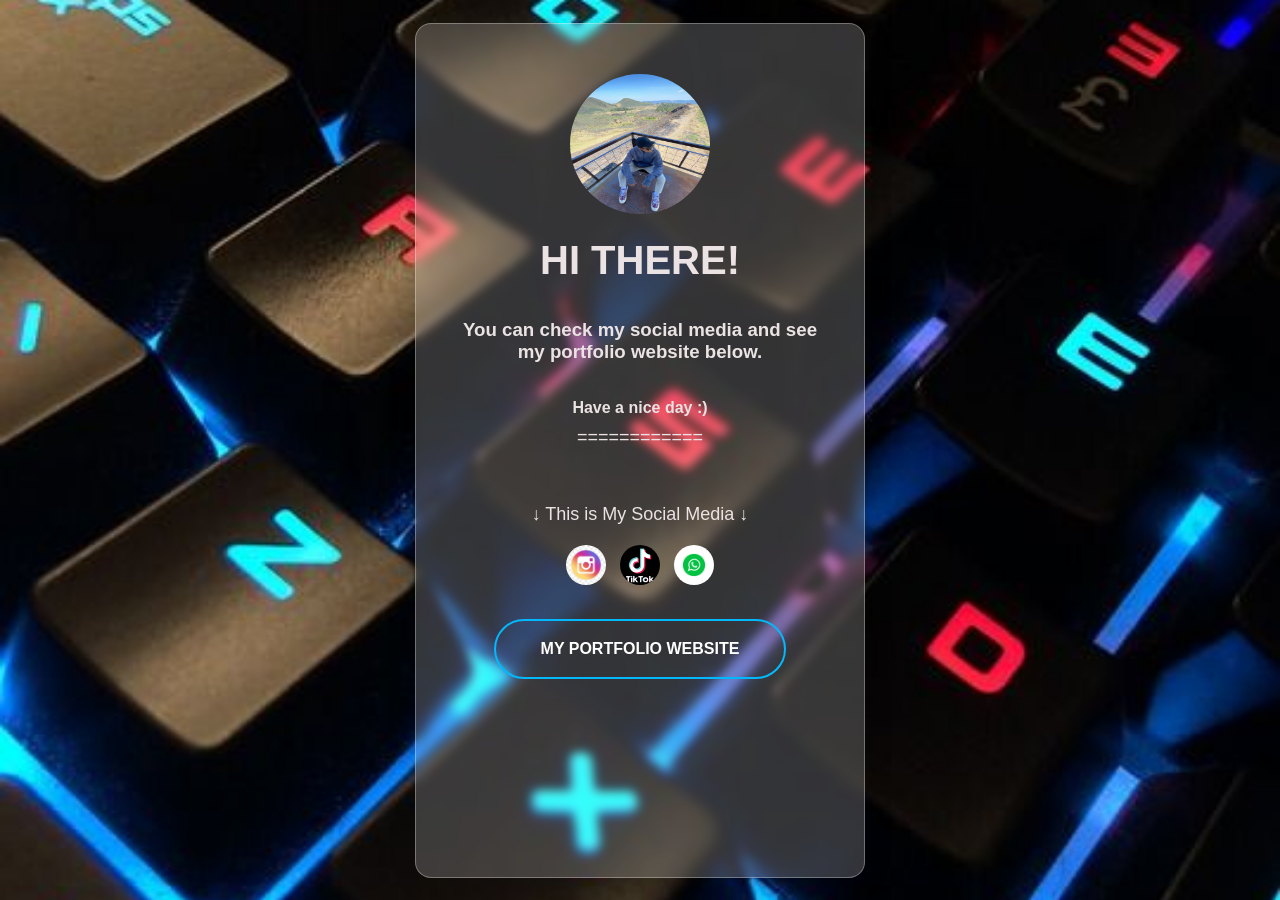
<file: index.html>
<!DOCTYPE html>
<html lang="en">
<head>
    <meta charset="UTF-8">
    <meta http-equiv="X-UA-Compatible" content="IE=edge">
    <meta name="viewport" content="width=device-width, initial-scale=1.0">
    <title>Profile</title>
    <link rel="stylesheet" href="style.css">
    <link rel="icon" href="gambar/i.jpg" type="image/png">
</head>
<body>
    
    <div class="container">
        <div class="card" data-tilt>
            <img src="gambar/y.jpg">
            <h2>HI THERE!</h2><br><br>
            <h3>You can check my social media and see my portfolio website below. </h3><br><br>
            <h4>Have a nice day :) </h4>
            <p>============</p>
                <br/><br/><p>↓ This is My Social Media ↓ </p>

            <div class="link"> 
                <a href="https://www.instagram.com/aafen_new/"><img src="gambar/sm_5a9797d18f418.jpg"></a>
                <a href="https://www.tiktok.com/@mhasanafinimaulan3"><img src="gambar/tt.jpg"></a>
                <a href="https://wa.me/qr/TODD3WLWPFGMK1 "><img src="gambar/pngtree-whatsapp-social-media-icon-design-template-vector-whatsapp-logo-png-image_3654780.png"></a>
            
                <a href="profile.html">
                    <button class="btn fourth">My Portfolio Website</button>
        </div>
    </div>

    <script src="vanilla-tilt.babel.min.js"></script>
</body>
</html>
</file>
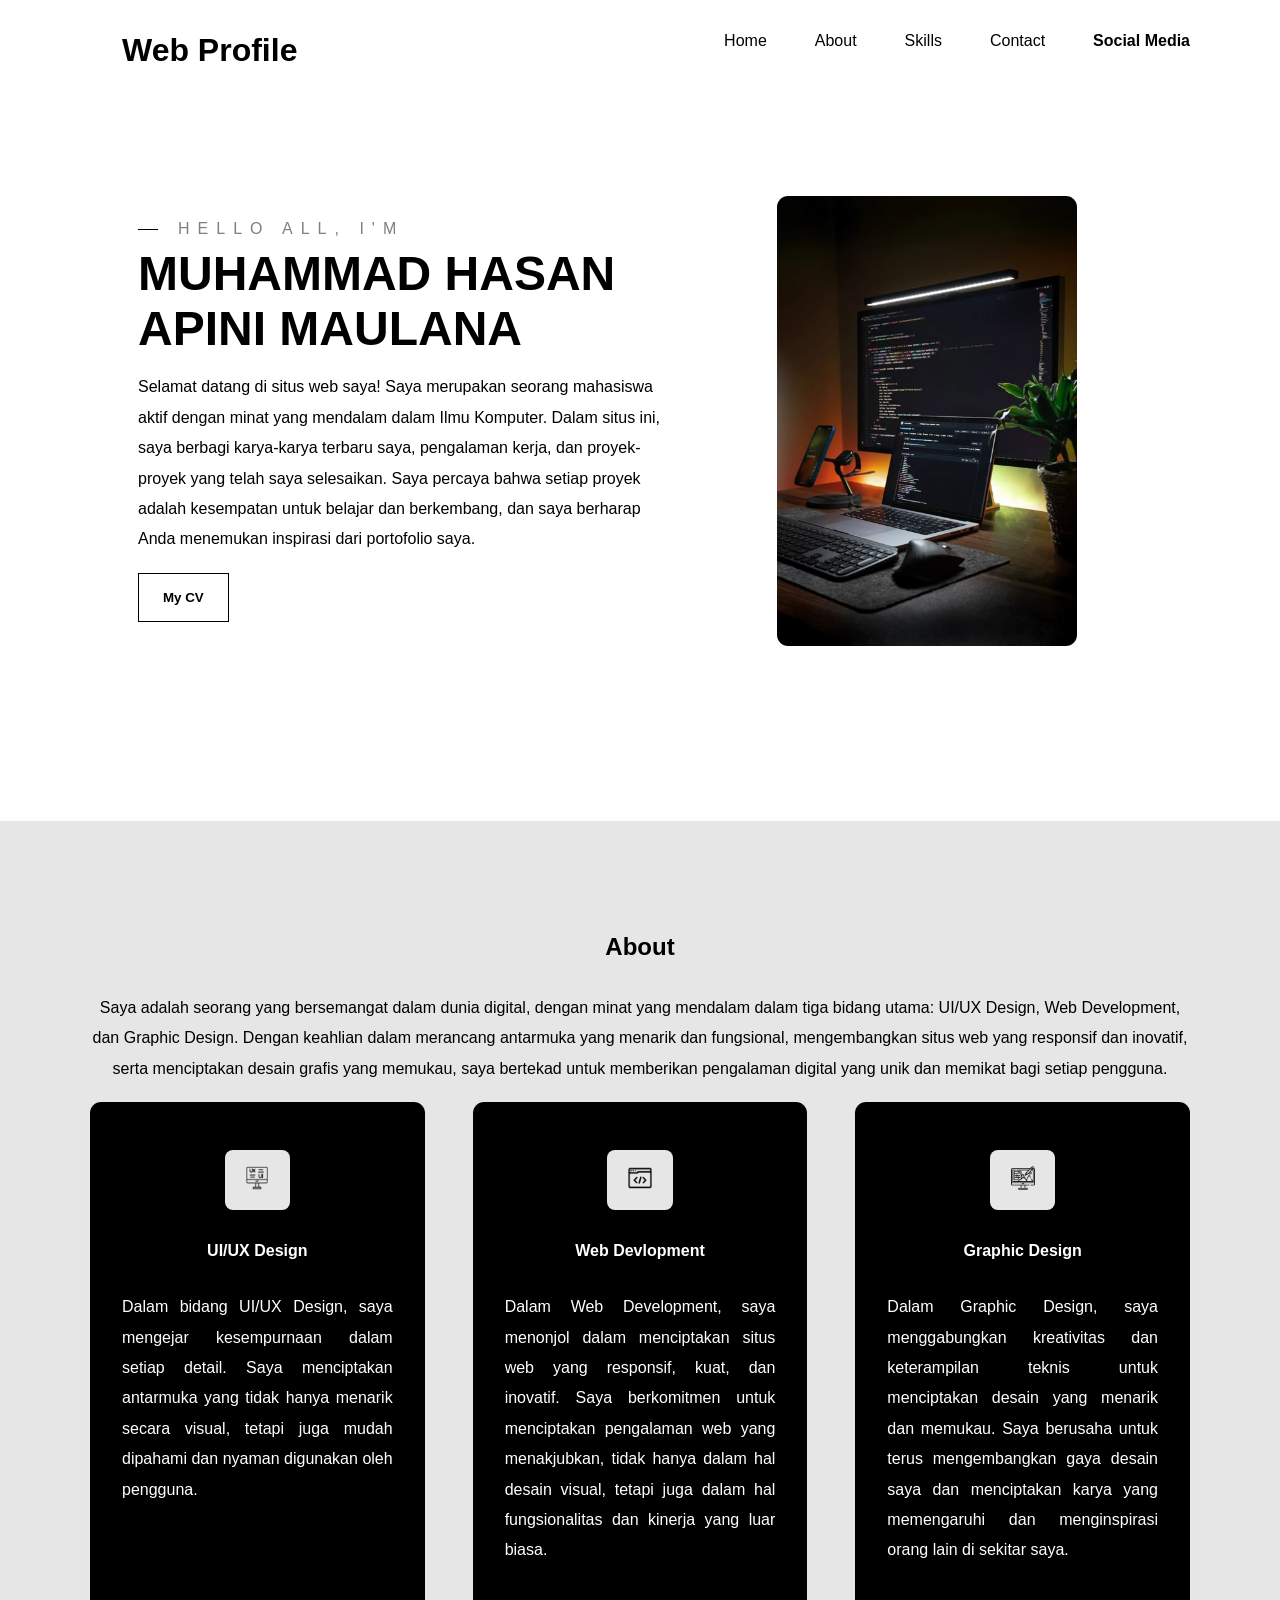
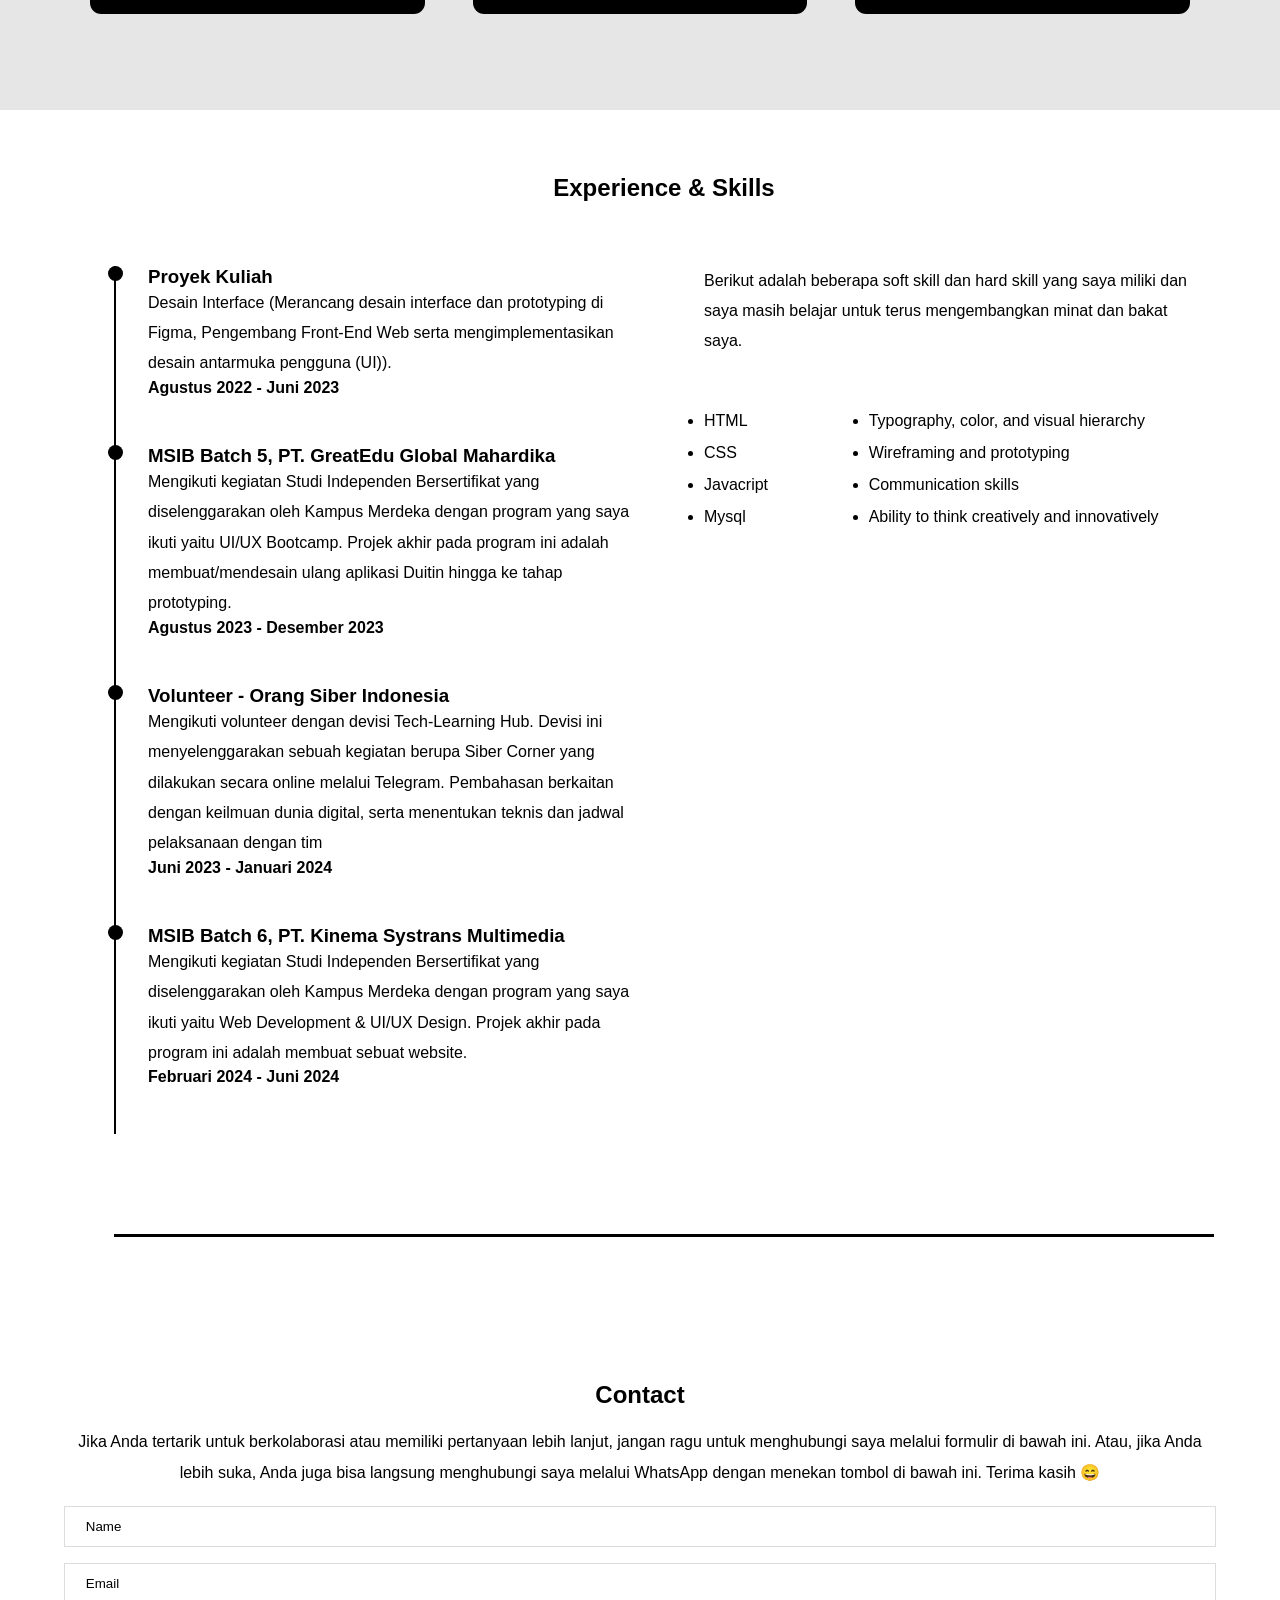
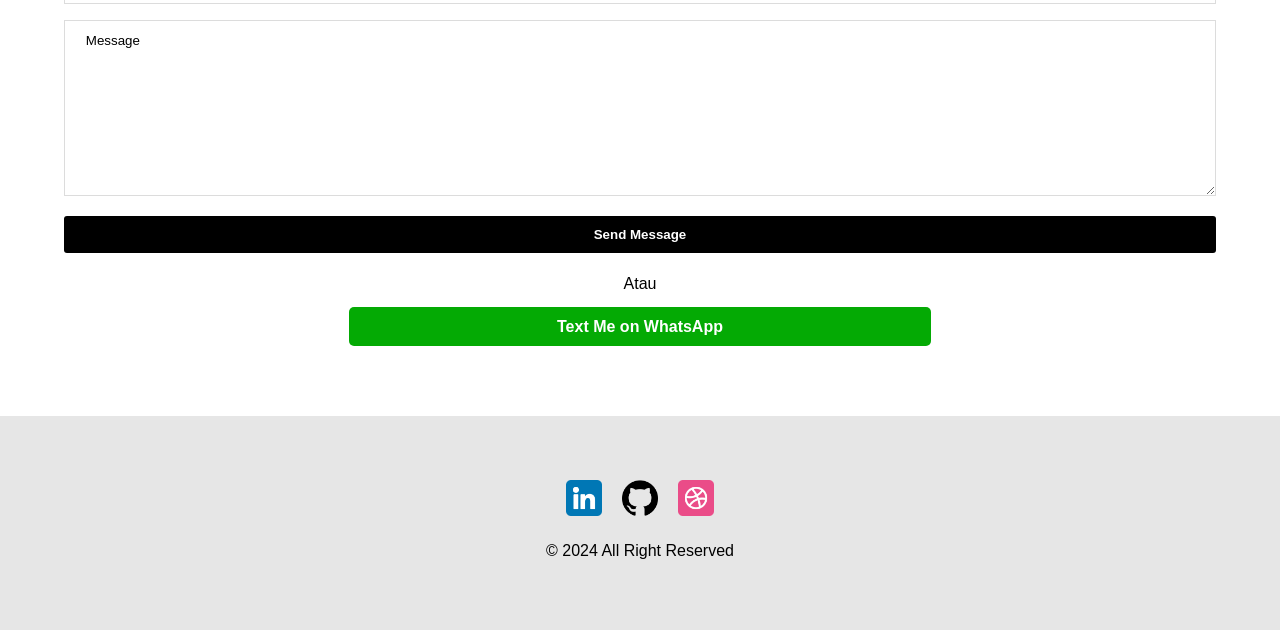
<file: profile.html>
<!DOCTYPE html>
<html lang="en">

<head>
    <meta charset="UTF-8">
    <meta name="viewport" content="width=device-width, initial-scale=1.0">
    <title>Website Portofolio</title>
    <link rel="stylesheet" href="styleprofile.css">
</head>

<body>
    <!-- Header -->
    <header>
        <div class="main-container">
            <div class="nav">
                <div class="logo">
                    <a href="">Web Profile</a>
                </div>

                <nav>
                    <ul>
                        <li><a href="#main-container">Home</a></li>
                        <li><a href="#about">About</a></li>
                        <li><a href="#skills">Skills</a></li>
                        <li><a href="#contact">Contact</a></li>
                        <li><a href="index.html">Social Media</a></li>
                    </ul>
                </nav>
            </div>
            <section id="home">
                <div class="home-left">
                    <h3 class="pre-title">Hello all, I'm </h3>
                    <h1 class="home-name">MUHAMMAD HASAN APINI MAULANA</h1>
                    <p>Selamat datang di situs web saya! Saya merupakan seorang mahasiswa aktif dengan minat yang mendalam dalam Ilmu Komputer. Dalam situs ini, saya berbagi karya-karya terbaru saya, pengalaman kerja, dan proyek-proyek yang telah saya selesaikan. Saya percaya bahwa setiap proyek adalah kesempatan untuk belajar dan berkembang, dan saya berharap Anda menemukan inspirasi dari portofolio saya.</p><br>
                    <a href="images/CV_Marchellino Shane Ariel.pdf" target="_blank">
                        <button class="btn"><strong>My CV</strong></button>
                    </a>
                </div>
                <div class="home-right">
                    <img src="gambar/c.jpg" alt="foto">
                </div>
            </section>
        </div>
    </header>
    <!-- End of Header -->

    <!-- About Section-->
    <section id="about">
        <div class="main-container">
            <h1 class="section-title-about">About</h1>
            <p style="text-align: center;">
                Saya adalah seorang yang bersemangat dalam dunia digital, dengan minat yang mendalam dalam tiga bidang utama: UI/UX Design, Web Development, dan Graphic Design. Dengan keahlian dalam merancang antarmuka yang menarik dan fungsional, mengembangkan situs web yang responsif dan inovatif, serta menciptakan desain grafis yang memukau, saya bertekad untuk memberikan pengalaman digital yang unik dan memikat bagi setiap pengguna.
            </p>
            <br>

            <div class="grid-3">
                <!-- About 1 -->
                <div class="about">
                    <div class="about-icon">
                        <img src="gambar/uiux_design.png" alt="UIUX" width="24" height="24" viewbox="0 0 24 24">
                    </div>
                    <h4>UI/UX Design</h4>
                    <p>Dalam bidang UI/UX Design, saya mengejar kesempurnaan dalam setiap detail. Saya menciptakan antarmuka yang tidak hanya menarik secara visual, tetapi juga mudah dipahami dan nyaman digunakan oleh pengguna.</p>
                </div>

                <!-- About 2 -->
                <div class="about">
                    <div class="about-icon">
                        <img src="gambar/webdev.png" alt="WEB" width="24" height="24" viewbox="0 0 24 24">
                    </div>
                    <h4>Web Devlopment</h4>
                    <p>Dalam Web Development, saya menonjol dalam menciptakan situs web yang responsif, kuat, dan inovatif. Saya berkomitmen untuk menciptakan pengalaman web yang menakjubkan, tidak hanya dalam hal desain visual, tetapi juga dalam hal fungsionalitas dan kinerja yang luar biasa.</p>
                </div>

                <!-- About 3 -->
                <div class="about">
                    <div class="about-icon">
                        <img src="gambar/graphicdesign.png" alt="GRAPHIC" width="24" height="24" viewbox="0 0 24 24">
                    </div>
                    <h4>Graphic Design</h4>
                    <p>Dalam Graphic Design, saya menggabungkan kreativitas dan keterampilan teknis untuk menciptakan desain yang menarik dan memukau. Saya berusaha untuk terus mengembangkan gaya desain saya dan menciptakan karya yang memengaruhi dan menginspirasi orang lain di sekitar saya.</p>
                </div>
            </div>
        </div>
    </section>
    <!-- End About -->

    <!-- Skills and Experience Section -->
    <section id="skills">
        <div class="skill main-container">
            <h1 class="section-title-skills">Experience & Skills</h1>
            <div class="skills-grid">
                <div class="skills-left">
                    <!-- Exprerience 1 -->
                    <div class="experience">
                        <div class="line">
                            <div></div>
                        </div>

                        <div class="experience-info">
                            <h3 class="experience-title">Proyek Kuliah</h3>

                            <p>Desain Interface (Merancang desain interface dan prototyping di Figma, Pengembang Front-End Web serta mengimplementasikan desain antarmuka pengguna (UI)). <br></p>

                            <h4 class="experience-date">Agustus 2022 - Juni 2023</h4>
                        </div>
                    </div>

                    <!-- Exprerience 2 -->
                    <div class="experience">
                        <div class="line">
                            <div></div>
                        </div>

                        <div class="experience-info">
                            <h3 class="experience-title">MSIB Batch 5, PT. GreatEdu Global Mahardika</h3>

                            <p>Mengikuti kegiatan Studi Independen Bersertifikat yang diselenggarakan oleh Kampus Merdeka dengan program yang saya ikuti yaitu UI/UX Bootcamp. Projek akhir pada program ini adalah membuat/mendesain ulang aplikasi Duitin hingga ke tahap prototyping.</p>

                            <h4 class="experience-date">Agustus 2023 - Desember 2023</h4>
                        </div>
                    </div>

                    <!-- Exprerience 3 -->
                    <div class="experience">
                        <div class="line">
                            <div></div>
                        </div>

                        <div class="experience-info">
                            <h3 class="experience-title">Volunteer - Orang Siber Indonesia</h3>

                            <p>Mengikuti volunteer dengan devisi Tech-Learning Hub. Devisi ini menyelenggarakan sebuah kegiatan berupa Siber Corner yang dilakukan secara online melalui Telegram. Pembahasan berkaitan dengan keilmuan dunia digital, serta menentukan teknis dan jadwal pelaksanaan dengan tim</p>

                            <h4 class="experience-date">Juni 2023 - Januari 2024</h4>
                        </div>
                    </div>

                    <!-- Exprerience 4 -->
                    <div class="experience">
                        <div class="line">
                            <div></div>
                        </div>

                        <div class="experience-info">
                            <h3 class="experience-title">MSIB Batch 6, PT. Kinema Systrans Multimedia</h3>

                            <p>Mengikuti kegiatan Studi Independen Bersertifikat yang diselenggarakan oleh Kampus Merdeka dengan program yang saya ikuti yaitu Web Development & UI/UX Design. Projek akhir pada program ini adalah membuat sebuat website.</p>

                            <h4 class="experience-date">Februari 2024 - Juni 2024</h4>
                        </div>
                    </div>
                </div>

                <div class="skills-right">
                    <p>Berikut adalah beberapa soft skill dan hard skill yang saya miliki dan saya masih belajar untuk terus mengembangkan minat dan bakat saya.</p>

                    <div class="skills-list">
                        <ul>
                            <li>HTML</li>
                            <li>CSS</li>
                            <li>Javacript</li>
                            <li>Mysql</li>
                        </ul>

                        <ul>
                            <li>Typography, color, and visual hierarchy</li>
                            <li>Wireframing and prototyping</li>
                            <li>Communication skills</li>
                            <li>Ability to think creatively and innovatively</li>
                        </ul>
                    </div>
                </div>
            </div>
            <!-- Garis Pembatas -->
            <div class="skills-contact-divider"></div>
    </section>
    <!-- End of Experience and Skills -->

    <!-- Contact -->
    <section id="contact">
        <div class="contact-main-container">
            <div style="text-align: center;">
                <h1>Contact</h1><br>
                <p>Jika Anda tertarik untuk berkolaborasi atau memiliki pertanyaan lebih lanjut, jangan ragu untuk menghubungi saya melalui formulir di bawah ini. Atau, jika Anda lebih suka, Anda juga bisa langsung menghubungi saya melalui WhatsApp dengan menekan tombol di bawah ini. Terima kasih 😄</p>
            </div><br>

            <form class="contact-form" method="post" action="mailto:shanemarch03@gmail.com">
                <div>
                    <input type="text" name="name" placeholder="Name">
                </div>

                <div>
                    <input type="email" name="email" placeholder="Email">
                </div>

                <div>
                    <textarea name="message" id="message" cols="30" rows="10" placeholder="Message"></textarea>
                </div>

                <div>
                    <button class="btn-submit"><strong>Send Message</strong></button>
                </div>

                <p>Atau</p><br>
                <div class="whatsapp">
                    <a href="https://api.whatsapp.com/send?phone=6285808701624">
                    <strong>Text Me on WhatsApp</strong></a>
                </div>
            </form>
        </div>
    </section>
    <!-- End of Contact -->

    <!-- Footer Section -->
    <footer>
        <div class="footer-icons">
            <a href="https://www.linkedin.com/in/marchellino-shane">
                <img src="gambar/linkedin_logo.png" alt="" width="36" height="36" viewbox="0 0 48 48"> 
            </a>

            <a href="https://github.com/ShaneAriel">
                <img src="gambar/github_logo.png" alt="" width="36" height="36" viewbox="0 0 48 48">
            </a>

            <a href="https://dribbble.com/Shanemarch">
                <img src="gambar/dribbble_logo.png" alt="" width="36" height="36" viewbox="0 0 48 48">
            </a>
        </div>

        <p>&#169; 2024 All Right Reserved</p>
    </footer>
    <!-- End of Footer -->
</body>

</html>
</file>
<file: style.css>
/* Style CSS index.html*/

*{
    margin: 0;
    padding: 0;
    box-sizing: border-box;
    font-family: 'poppins', Verdana, Geneva, Tahoma, sans-serif; 
}

.container{
    width: 100%;
    height: 100vh;
    background-image: url(gambar/q.jpg);
    background-position: center;
    background-size: cover;
    display: flex;
    align-items: center;
    justify-content: center;
}

.card{
    width: 90%;
    height: 95%;
    max-width: 450px;
    color: #ebe3e3;
    text-align: center;
    padding: 50px 35px;
    border: 1px solid rgba(255, 255, 255, 0.3);
    background: rgba(255, 255, 255, 0.2);
    border-radius: 16px;
    box-shadow: 0 4px 30px rgba(0, 0, 0, 0.1);
    backdrop-filter: blur(5px);
}

.card img{
    aspect-ratio: 1;
    width: 140px;
    border-radius: 50%;
}

.card h2{
    font-size: 40px;
    font-weight: 600;
    margin-top: 20px;
}

.card p{
    font-size: 18px;
    margin: 10px auto;
    max-width: 330px;
}

.card .link img{
    width: 40px;
    border-radius: 50%;
    margin: 10px 5px;
    transition: background 0.5px;
}

.card .link img:before{
    content: ' ';
    position: absolute;
    top: 0;
    left: 0;
    width: 100%;
    height: 100%;
    border-radius: 10px;
    background: #fc0101;
    transition: .5s;
    transform: scale( .9);
    z-index: -1;
}

.card .link img:hover:before{
    transform: scale(1.2);
    box-sizing: 0 0 15px #fc0101;
    filter: blur(3px);
}

.card .link img:hover{
    color: #fcfc01;
    box-shadow: 0 0 20px #fcfc01;
    text-shadow: 0 0 20px #fcfc01;
}

.Message{
    text-decoration: none;
    display: inline-block;
    font-size: 18px;
    font-weight: 500;
    background: #fff;
    color: #ff01cf;
    padding: 10px 30px;
    border-radius: 30px;
    margin: 30px 0 10px;
}

.Message:hover{
    color: #ff01cf;
    box-shadow: 0 0 20px #ff01cf;
    text-shadow: 0 0 100px #ff01cf;
}

.btn {
  box-sizing: border-box;
  -webkit-appearance: none;
     -moz-appearance: none;
          appearance: none;
  background-color: transparent;
  border: 2px solid #e74c3c;
  border-radius: 30em;
  color: #e74c3c;
  cursor: pointer;
  display: inline-block;
  font-size: 18px;
  align-self: center;
  font-size: 1rem;
  margin: 20px;
  padding: 1.2em 2.8em;
  text-decoration: none;
  text-align: center;
  text-transform: uppercase;
  font-family: 'Montserrat', sans-serif;
  font-weight: 700;
}

.btn:hover, .btn:focus {
  color: #fff;
  outline: 0;
}

.fourth {
  border-color: #04b9fb;
  color: #ffffff;
  background-image: linear-gradient(45deg, #f10ff1 50%, transparent 50%);
  background-position: 100%;
  background-size: 400%;
  transition: background 300ms ease-in-out;
}

.fourth:hover {
  background-position: 0;
}
</file>
<file: styleprofile.css>
/* Style CSS profile.html*/

* {
    margin: 0;
    padding: 0;
    box-sizing: border-box;
}

body {
    font-family: "Roboto", sans-serif;
}

p {
    font-size: 1rem; /* 16px 8*/
    line-height: 1.9rem;
}

a {
    text-decoration: none;
}

.main-container {
    width: 1100px;
    margin: 0 auto;
}

/* button */
.btn {
    padding: 1rem 1.5rem;
    background: white;
    border: 1.5px solid black;
    cursor: pointer;
}

/* title */
.pre-title {
    text-transform: uppercase;
    letter-spacing: 0.5rem;
    color: grey;
    position: relative;
    padding-left: 40px;
    width: fit-content;
    font-weight: 500;
    font-size: 1rem;
}

.pre-title::before {
    content: "";
    width: 20px;
    height: 1px;
    background: black;
    position: absolute;
    left: 0;
    top: 50%;
}

/* logo dan navbar menu */
.nav {
    display: flex;
    justify-content: space-between;
    padding: 2rem 0;
    transition: 0.2s ease-in-out;
    -webkit-transition: 0.2s ease-in-out;
    -moz-transition: 0.2s ease-in-out;
    -ms-transition: 0.2s ease-in-out;
    -o-transition: 0.2s ease-in-out;
}

.nav ul {
    list-style: none;
    display: flex;
    gap: 3rem;
}

.logo {
    display: flex;
    align-items: center;
    font-weight: 700;
    font-size: 2rem;
    margin-left: 2rem;
}

.logo a {
    color: black;
}

nav ul li a {
    color: black;
    text-decoration: none;
}

nav ul li:last-child a {
    color: black;
    font-weight: bold;
}

nav ul li a:hover,
nav ul li a:active {
    border-bottom: 5px solid black;
    font-weight: bold;
}


/* == Home Section == */
#home {
    height: 720px;
    display: grid;
    grid-template-columns: 1fr 1fr;
    align-items: center;
}

.home-name {
    font-size: 3rem;
    font-weight: 700px;
    margin: 0.5rem 0 1rem;
    color: black;
}

.home-right img{
    width: 300px;
    border-radius: 0.7rem;
    -webkit-border-radius: 0.7rem;
    -moz-border-radius: 0.7rem;
    -ms-border-radius: 0.7rem;
    -o-border-radius: 0.7rem;
}

.home-right {
    display: flex;
    justify-content: center;
}

section {
    padding-left: 3rem;
    padding-bottom: 5rem;
}

@keyframes wave {
    0% { transform: translateY(0); }
    50% { transform: translateY(-10px); }
    100% { transform: translateY(0); }
}

.home-name {
    display: inline-block;
    animation: wave 2s infinite;
    -webkit-animation: wave 2s infinite;
}
/* End of Home Section */


/* == About Section == */
#about {
    background-color: #e6e6e6;
    padding: 6rem 0;
}

.section-title-about {
    text-align: center;
    margin: 1rem 0 2rem;
}

/* Layout */
.grid-3 {
    display: grid;
    grid-template-columns: repeat(auto-fit, minmax(250px, 1fr));
    gap: 3rem;
}

.about {
    padding: 3rem 2rem;
    text-align: justify;
    background: black;
    border-radius: 0.7rem;
    -webkit-border-radius: 0.7rem;
    -moz-border-radius: 0.7rem;
    -ms-border-radius: 0.7rem;
    -o-border-radius: 0.7rem;
}

.about h4 {
    margin: 2rem 0;
    color: white;
    font-weight: bold;
    text-align: center;
}

.about p {
    color: white;
}

.about-icon {
    background-color: #e6e6e6;
    width: fit-content;
    margin: 0 auto;
    padding: 1rem 1.3rem;
    border-radius: 0.5rem;
    -webkit-border-radius: 0.5rem;
    -moz-border-radius: 0.5rem;
    -ms-border-radius: 0.5rem;
    -o-border-radius: 0.5rem;
}
/* End of About Section */


/* == Skills and Experience Section == */

.skills {
    padding: 6rem 0;
    background: white;
}

.section-title-skills {
    text-align: center;
    margin: 4rem 0 4rem;
}

.skills-grid {
    display: grid;
    grid-template-columns: repeat(auto-fit, minmax(350px, 1fr));
    gap: 3rem;
}

.experience {
    display: flex;
    gap: 2rem;
}

.experience line {
    padding: 0 0.7rem;
}

.experience .line div {
    width: 2px;
    height: 100%;
    background: black;
    position: relative;
}

.experience-info {
    margin: 0;
}

.experience-date {
    margin-bottom: 3rem;
}

.experience .line div::before {
    content: "";
    width: 15px;
    height: 15px;
    background: black;
    border-radius: 50%;
    -webkit-border-radius: 50%;
    -moz-border-radius: 50%;
    -ms-border-radius: 50%;
    -o-border-radius: 50%;
    position: absolute;
    left: -6px;
}

.skills-list {
    display: grid;
    grid-template-columns: 1fr 2fr;
    margin-top: 3rem;
}

.skills-right {
    line-height: 2rem;
    padding: 0 1rem;
}
/* End of Skills and Experience */


/* Garis Pembatas */
.skills-contact-divider {
    border-top: 3px solid black; 
    margin-top: 100px; 
}


/* == Contact Section == */
#contact {
    padding: 4rem;
}

.contact-form div {
    margin-bottom: 1rem;
}

.contact-form input,
.contact-form textarea {
    width: 100%;
    padding: 0.75rem 1.3rem;
    font-family: "Roboto", sans-serif;
    background: white;
    border: 1px solid gainsboro;
}

.contact-form input::placeholder,
.contact-form textarea::placeholder {
    color: black;
}

.contact-form input:focus,
.contact-form textarea:focus {
    outline: none;
    border: 1px solid grey;
}

.btn-submit {
    width: 100%;
    padding: 0.7rem 13rem;
    background-color: black;
    color: white;
    border: none;
    border-radius: 3px;
    -webkit-border-radius: 3px;
    -moz-border-radius: 3px;
    -ms-border-radius: 3px;
    -o-border-radius: 3px;
    cursor: pointer;
    transition: 0.2s ease-in-out;
    -webkit-transition: 0.2s ease-in-out;
    -moz-transition: 0.2s ease-in-out;
    -ms-transition: 0.2s ease-in-out;
    -o-transition: 0.2s ease-in-out;
}

.btn-submit:hover {
    background-color: #e6e6e6;
    color: black;
}

.contact-main-container {
    text-align: center; /* Meletakkan isi di tengah */
}

.whatsapp {
    text-align: center; 
}

.whatsapp a {
    background-color: rgb(4, 170, 4);
    color: white;
    text-decoration: none;
    padding: 0.7rem 13rem;
    border-radius: 5px;
}

.whatsapp a:hover {
    background-color: darkgreen;
}
/* End of Contact */


/* == Footer Section == */
footer {
    margin-bottom: 0;
    padding: 4rem 0;
    background: #e6e6e6;
    text-align: center;
}

.footer-icons {
    margin-bottom: 1rem
}

.footer-icons a {
    margin: 0 0.5rem;
}

.footer-icons a:hover {
    fill: black;
}

.footer-icons {
    fill: grey;
}
</file>
